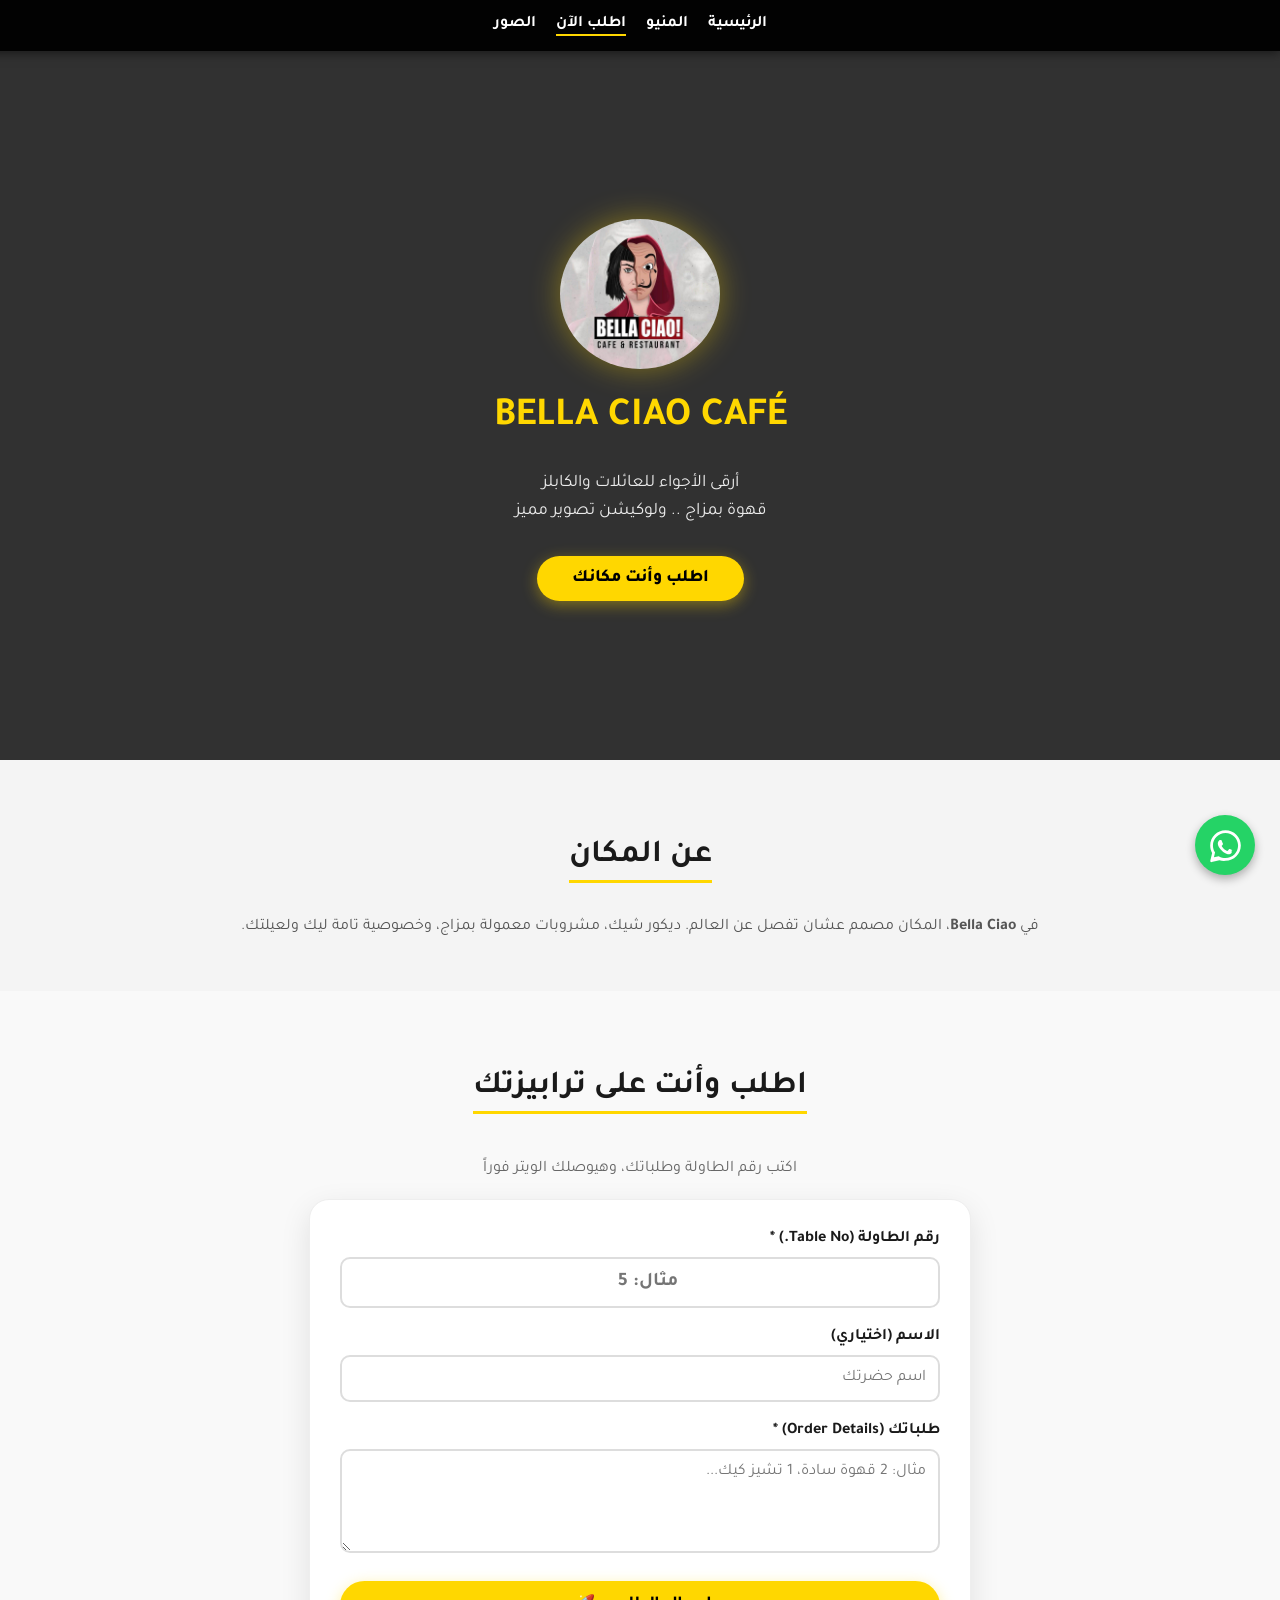
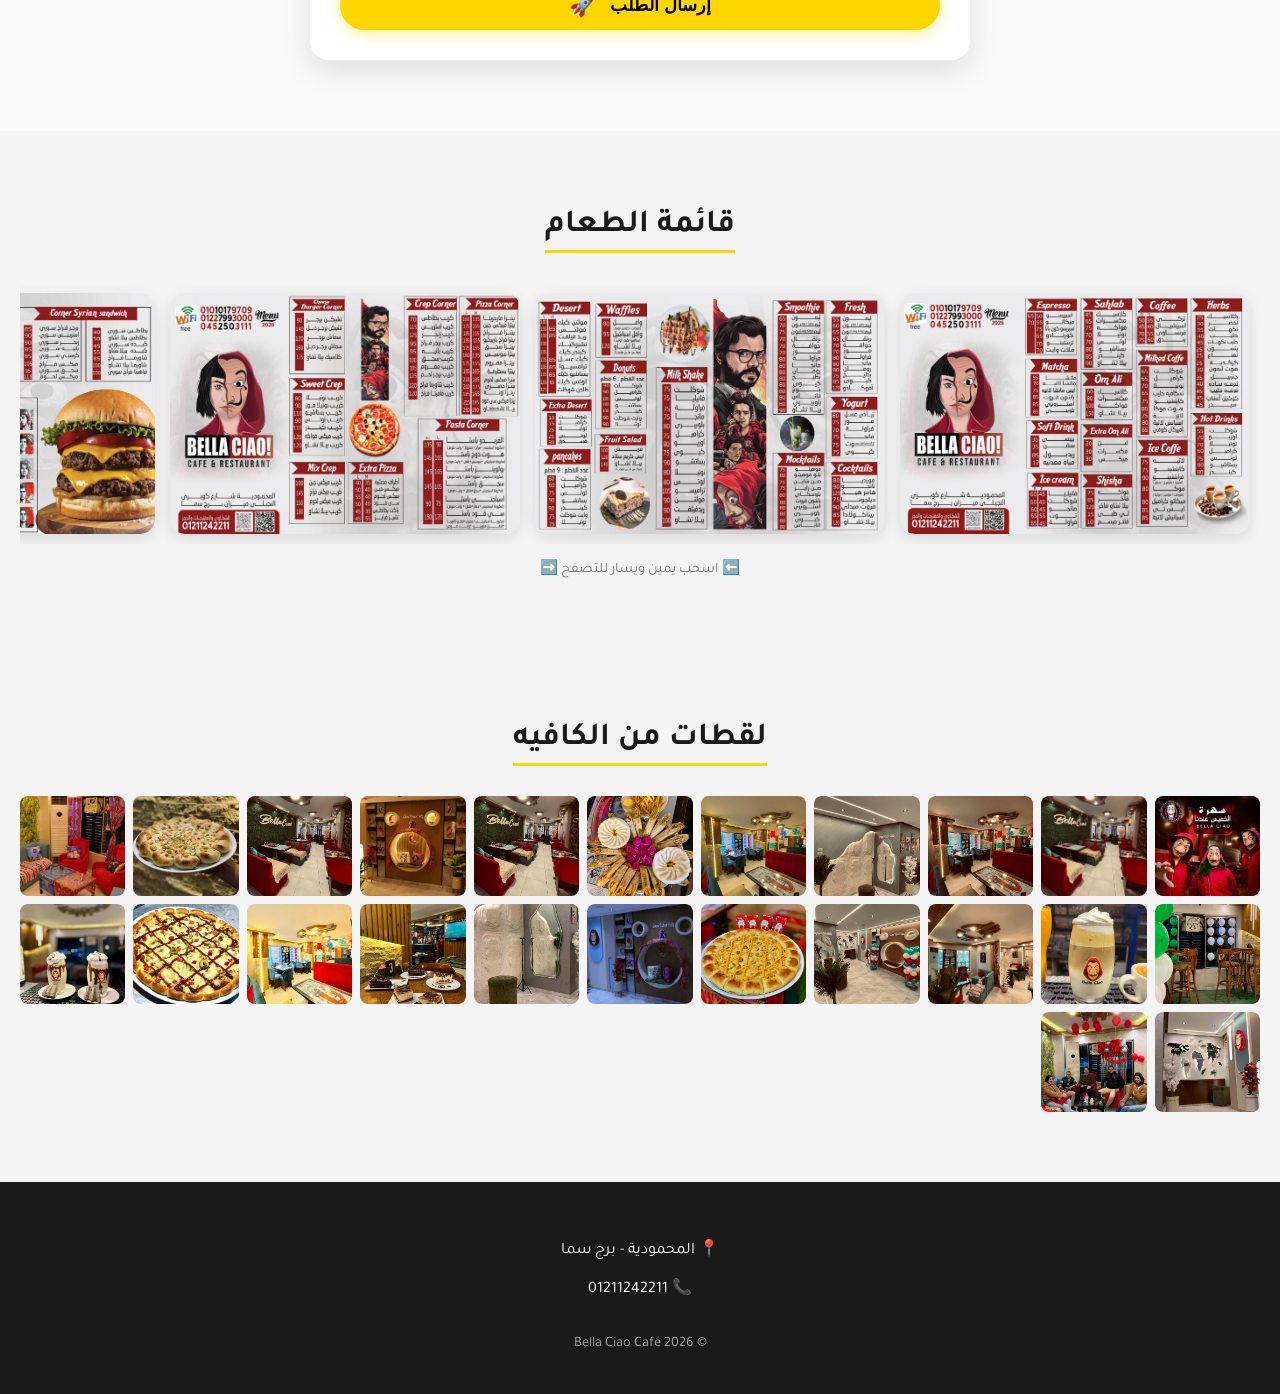
<file: index.html>
<!DOCTYPE html>
<html lang="ar" dir="rtl">
<head>
  <meta charset="UTF-8">
  <title>Bella Ciao Café | بيلا تشاو</title>
  <meta name="viewport" content="width=device-width, initial-scale=1.0">
  
  <link href="https://fonts.googleapis.com/css2?family=Tajawal:wght@400;600;700;900&display=swap" rel="stylesheet">

  <style>
    /* ::::: متغيرات الألوان ::::: */
    :root {
        --primary-color: #FFD700; /* الذهبي */
        --dark-bg: #1a1a1a;
        --light-bg: #f4f4f4;
        --text-color: #333;
    }

    body {
        font-family: 'Tajawal', sans-serif;
        margin: 0;
        padding: 0;
        box-sizing: border-box;
        background-color: var(--light-bg);
        color: var(--text-color);
        overflow-x: hidden;
    }

    /* ::::: شريط التنقل (Navbar) ::::: */
    .navbar {
        background: rgba(0, 0, 0, 0.95);
        padding: 15px 10px;
        position: fixed;
        width: 100%;
        top: 0;
        z-index: 1000;
        display: flex;
        justify-content: center;
        gap: 20px;
        box-shadow: 0 2px 10px rgba(0,0,0,0.5);
    }
    
    .navbar a {
        color: #fff;
        text-decoration: none;
        font-weight: bold;
        font-size: 1em;
        transition: color 0.3s;
    }

    .navbar a:hover, .navbar a.active {
        color: var(--primary-color);
    }

    .order-link {
        border-bottom: 2px solid var(--primary-color);
    }

    /* ::::: واجهة الموقع (Hero Section) ::::: */
    .hero {
        background: linear-gradient(rgba(0,0,0,0.8), rgba(0,0,0,0.8)), url('https://images.unsplash.com/photo-1509042239860-f550ce710b93?ixlib=rb-1.2.1&auto=format&fit=crop&w=1920&q=80');
        background-size: cover;
        background-position: center;
        background-attachment: scroll; 
        color: #fff;
        padding: 140px 20px 80px;
        text-align: center;
        min-height: 60vh;
        display: flex;
        flex-direction: column;
        justify-content: center;
        align-items: center;
    }

    .hero-logo {
        width: 160px;
        height: auto;
        margin-bottom: 15px;
        filter: drop-shadow(0 0 15px rgba(255, 215, 0, 0.4));
        animation: float 4s ease-in-out infinite;
        border-radius: 50%;
    }

    @keyframes float {
        0%, 100% { transform: translateY(0); }
        50% { transform: translateY(-10px); }
    }

    .hero h1 {
        font-size: 2.5em;
        margin: 10px 0;
        color: var(--primary-color);
        text-transform: uppercase;
    }

    .hero p {
        font-size: 1.1em;
        line-height: 1.6;
        opacity: 0.9;
        margin-bottom: 30px;
    }

    /* ::::: الزر الرئيسي ::::: */
    .btn {
        display: inline-flex;
        align-items: center;
        justify-content: center;
        gap: 10px;
        background: var(--primary-color);
        color: #000;
        padding: 12px 35px;
        text-decoration: none;
        border-radius: 50px;
        font-weight: 800;
        font-size: 1.1em;
        box-shadow: 0 4px 15px rgba(255, 215, 0, 0.4);
        border: none;
        cursor: pointer;
        transition: transform 0.2s;
    }
    .btn:active { transform: scale(0.95); }

    /* ::::: الأقسام ::::: */
    section {
        padding: 50px 20px;
        text-align: center;
    }

    h2 {
        font-size: 2em;
        color: var(--dark-bg);
        margin-bottom: 30px;
        display: inline-block;
        border-bottom: 3px solid var(--primary-color);
        padding-bottom: 5px;
    }

    /* تنسيق قسم الطلب */
    .order-section {
        background-color: #fff;
        max-width: 600px;
        margin: 20px auto;
        padding: 30px;
        border-radius: 20px;
        box-shadow: 0 10px 30px rgba(0,0,0,0.1);
        border: 1px solid #eee;
    }

    .form-group {
        margin-bottom: 20px;
        text-align: right;
    }

    .form-group label {
        display: block;
        margin-bottom: 8px;
        font-weight: bold;
        color: var(--dark-bg);
    }

    .form-control {
        width: 100%;
        padding: 12px;
        border: 2px solid #ddd;
        border-radius: 10px;
        font-family: 'Tajawal', sans-serif;
        font-size: 1em;
        box-sizing: border-box;
        transition: 0.3s;
    }

    .form-control:focus {
        border-color: var(--primary-color);
        outline: none;
    }

    .menu-carousel {
        display: flex;
        overflow-x: auto;
        gap: 15px;
        padding: 10px;
        scroll-snap-type: x mandatory;
    }
    
    .menu-carousel img {
        flex: 0 0 80%;
        max-width: 350px;
        border-radius: 15px;
        scroll-snap-align: center;
        box-shadow: 0 5px 15px rgba(0,0,0,0.1);
    }

    .gallery .images {
        display: grid;
        grid-template-columns: repeat(auto-fill, minmax(100px, 1fr));
        gap: 8px;
    }

    .images img {
        width: 100%;
        height: 100px;
        object-fit: cover;
        border-radius: 8px;
        transition: transform 0.3s;
    }
    .images img:hover { transform: scale(1.05); }

    .whatsapp-float {
        position: fixed;
        width: 60px;
        height: 60px;
        bottom: 25px;
        right: 25px;
        background-color: #25d366;
        color: #FFF;
        border-radius: 50%;
        box-shadow: 0 4px 10px rgba(0,0,0,0.3);
        z-index: 100;
        display: flex;
        align-items: center;
        justify-content: center;
        text-decoration: none;
        transition: transform 0.3s;
    }

    .whatsapp-float svg {
        width: 35px;
        height: 35px;
        fill: white;
    }

    .whatsapp-float:active {
        transform: scale(0.9);
    }

    footer {
        background: var(--dark-bg);
        color: #fff;
        padding: 40px 20px;
        margin-top: 20px;
        text-align: center;
    }

    /* هذا هو التعديل الجديد لجعل أرقام الهواتف والروابط في الفوتر باللون الأبيض */
    footer a {
        color: #fff !important;
        text-decoration: none;
    }

  </style>
</head>

<body>

<nav class="navbar">
    <a href="#home">الرئيسية</a>
    <a href="#menu">المنيو</a>
    <a href="#order-now" class="order-link">اطلب الآن</a>
    <a href="#gallery">الصور</a>
</nav>

<header class="hero" id="home">
    <img src="logo.png" alt="Bella Ciao Logo" class="hero-logo" onerror="this.style.display='none'">

    <h1>Bella Ciao Café</h1>
    <p>
      أرقى الأجواء للعائلات والكابلز <br>
      قهوة بمزاج .. ولوكيشن تصوير مميز
    </p>
    
    <a href="#order-now" class="btn">
        اطلب وأنت مكانك
    </a>
</header>

<section class="about">
  <h2>عن المكان</h2>
  <p style="line-height: 1.8; color: #555; max-width: 800px; margin: auto;">
    في <strong>Bella Ciao</strong>، المكان مصمم عشان تفصل عن العالم. ديكور شيك، مشروبات معمولة بمزاج، وخصوصية تامة ليك ولعيلتك.
  </p>
</section>

<section id="order-now" style="background-color: #f9f9f9;">
    <h2>اطلب وأنت على ترابيزتك</h2>
    <p style="color: #666; margin-bottom: 20px;">اكتب رقم الطاولة وطلباتك، وهيوصلك الويتر فوراً</p>
    
    <div class="order-section">
        <form onsubmit="sendOrder(); return false;">
            
            <div class="form-group">
                <label for="tableNumber">رقم الطاولة (Table No.) *</label>
                <input type="number" id="tableNumber" class="form-control" placeholder="مثال: 5" required style="text-align: center; font-weight: bold; font-size: 1.2em;">
            </div>

            <div class="form-group">
                <label for="customerName">الاسم (اختياري)</label>
                <input type="text" id="customerName" class="form-control" placeholder="اسم حضرتك">
            </div>

            <div class="form-group">
                <label for="orderDetails">طلباتك (Order Details) *</label>
                <textarea id="orderDetails" class="form-control" rows="4" placeholder="مثال: 2 قهوة سادة، 1 تشيز كيك..." required></textarea>
            </div>

            <button type="submit" class="btn" style="width: 100%;">
                إرسال الطلب <span style="font-size: 1.2em; margin-right: 5px;">🚀</span>
            </button>
        </form>
    </div>
</section>

<section class="menu-section" id="menu">
  <h2>قائمة الطعام</h2>
  <div class="menu-carousel">
    <img src="cafe8.jpg" alt="منيو 1">
    <img src="cafe9.jpg" alt="منيو 2">
    <img src="cafe7.jpg" alt="منيو 3">
    <img src="cafe6.jpg" alt="منيو 4">
  </div>
  <p style="color:#777; margin-top:15px; font-size:0.9em">
      ⬅️ اسحب يمين ويسار للتصفح ➡️
  </p>
</section>

<section class="gallery" id="gallery">
  <h2>لقطات من الكافيه</h2>
  <div class="images">
    <img src="cafe1.jpg" alt="img"><img src="cafe2.jpg" alt="img"><img src="cafe3.jpg" alt="img">
    <img src="1.jpg" alt="img"><img src="2.jpg" alt="img"><img src="3.jpg" alt="img">
    <img src="4.jpg" alt="img"><img src="5.jpg" alt="img"><img src="6.jpg" alt="img">
    <img src="7.jpg" alt="img"><img src="8.jpg" alt="img"><img src="9.jpg" alt="img">
    <img src="10.jpg" alt="img"><img src="11.jpg" alt="img"><img src="12.jpg" alt="img">
    <img src="13.jpg" alt="img"><img src="14.jpg" alt="img"><img src="15.jpg" alt="img">
    <img src="16.jpg" alt="img"><img src="17.jpg" alt="img"><img src="18.jpg" alt="img">
    <img src="19.jpg" alt="img"><img src="20.jpg" alt="img"><img src="21.jpg" alt="img">
  </div>
</section>

<a href="https://wa.me/201211242211" class="whatsapp-float" target="_blank" aria-label="Chat on WhatsApp">
    <svg viewBox="0 0 32 32" xmlns="http://www.w3.org/2000/svg">
        <path d="M16 2C8.269 2 2 8.269 2 16c0 2.476.643 4.8 1.772 6.828L2.09 29.91a1 1 0 0 0 1.258 1.258l7.082-1.682A13.94 13.94 0 0 0 16 30c7.732 0 14-6.268 14-14S23.732 2 16 2zm0 25.5c-2.106 0-4.086-.546-5.836-1.503l-.426-.233-4.322 1.026 1.026-4.322-.233-.426C5.196 20.336 4.5 18.236 4.5 16c0-6.341 5.159-11.5 11.5-11.5s11.5 5.159 11.5 11.5-5.159 11.5-11.5 11.5z"/>
        <path d="M22.364 20.393c-.347-.174-2.056-1.015-2.374-1.131-.318-.117-.55-.174-.781.174-.232.348-.897 1.131-1.1 1.363-.203.232-.406.261-.753.087-.348-.174-1.467-.541-2.795-1.725-1.03-.918-1.726-2.053-1.928-2.401-.203-.348-.022-.536.152-.709.157-.156.348-.406.521-.609.174-.203.232-.348.348-.58.116-.232.058-.435-.029-.609-.087-.174-.781-1.883-1.072-2.579-.283-.678-.57-.585-.781-.596-.201-.01-.433-.012-.665-.012-.232 0-.609.087-.927.435-.319.348-1.217 1.189-1.217 2.9s1.246 3.364 1.42 3.596c.174.232 2.45 3.742 5.937 5.247 2.383 1.029 2.857.824 3.37.773.513-.051 1.644-.672 1.876-1.32.232-.648.232-1.204.163-1.32-.07-.117-.261-.187-.608-.361z"/>
    </svg>
</a>

<footer id="contact">
  <p>📍 المحمودية - برج سما</p>
  <p>📞 <a href="tel:01211242211" dir="ltr">01211242211</a></p>
  <br>
  <span style="opacity: 0.6; font-size: 0.9em;">© 2026 Bella Ciao Café</span>
</footer>

<script>
    function sendOrder() {
        var tableNum = document.getElementById("tableNumber").value;
        var name = document.getElementById("customerName").value;
        var order = document.getElementById("orderDetails").value;
        
        if(name.trim() === "") { name = "عميل"; }

        var phone = "201211242211";

        var message = `*طلب جديد من الطاولة* 🔔%0a` +
                      `-----------------------%0a` +
                      `🔢 *رقم الطاولة:* ${tableNum}%0a` +
                      `👤 *الاسم:* ${name}%0a` +
                      `📝 *الطلب:* %0a${order}`;

        var url = `https://wa.me/${phone}?text=${message}`;
        window.open(url, '_blank').focus();
    }
</script>

</body>
</html>
</file>
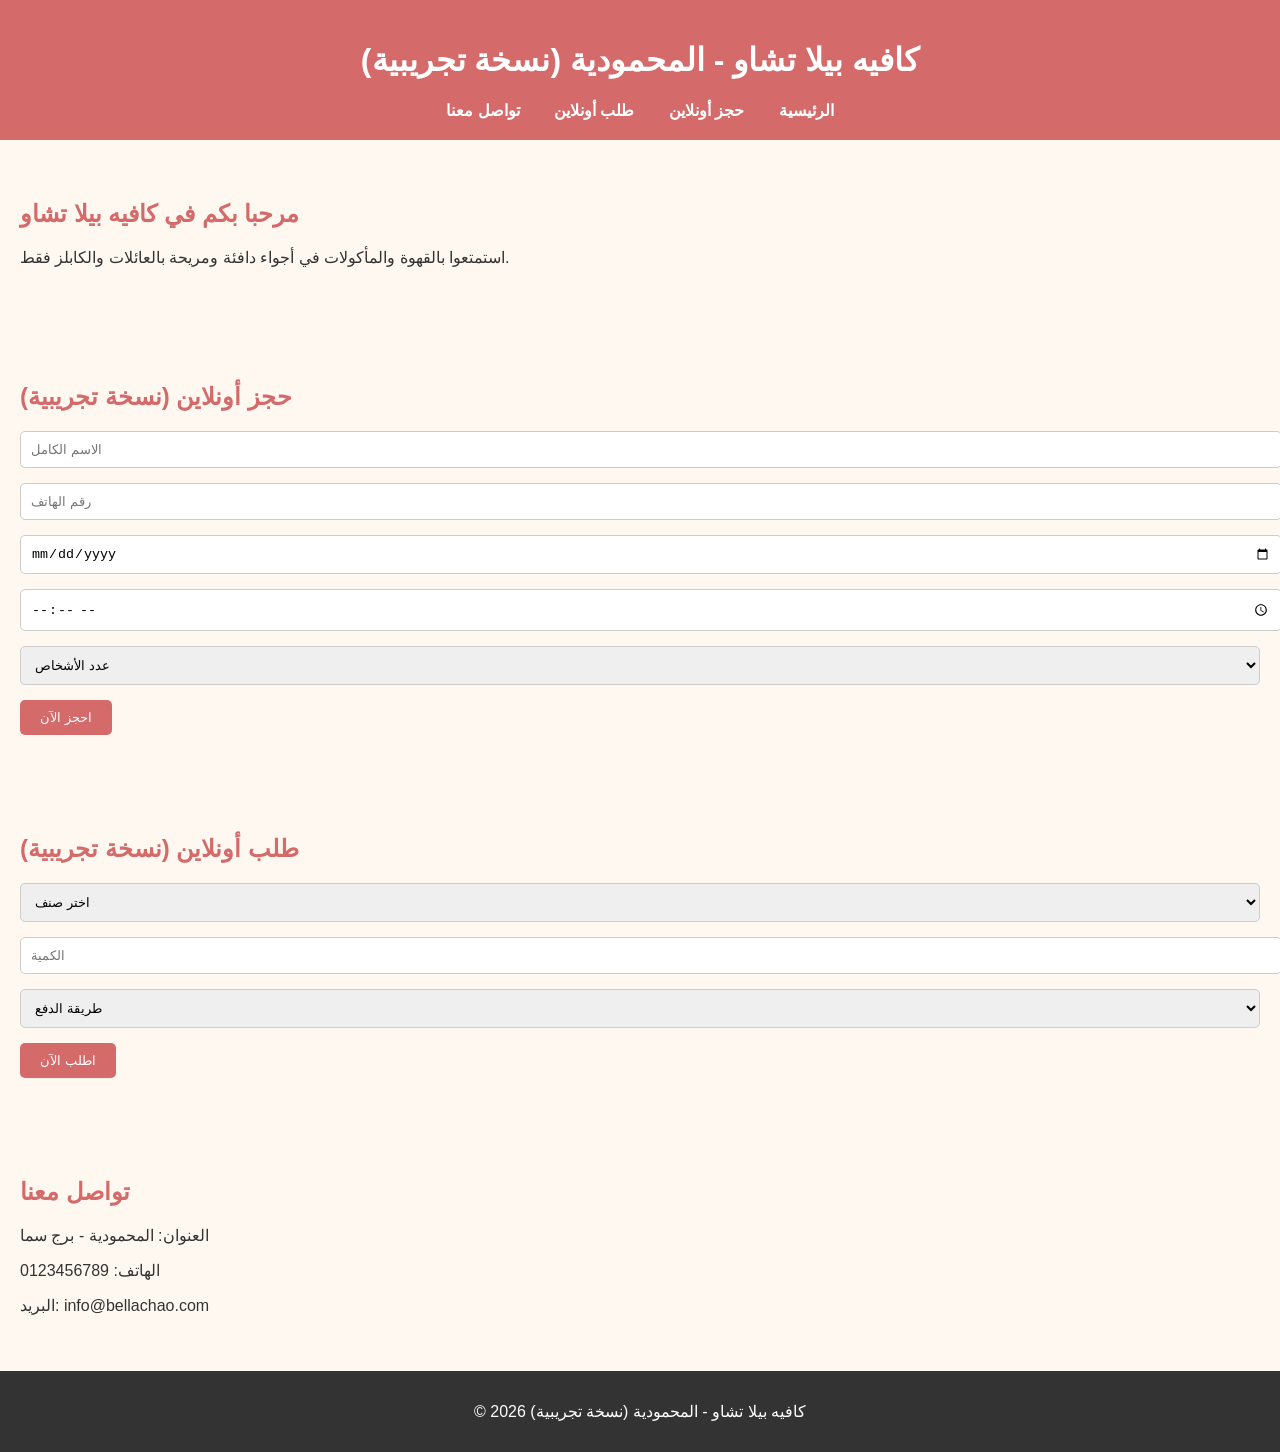
<file: pila.html>
<!DOCTYPE html>
<html lang="ar">
<head>
  <meta charset="UTF-8">
  <meta name="viewport" content="width=device-width, initial-scale=1.0">
  <title>كافيه بيلا تشاو - المحمودية (نسخة تجريبية)</title>
  <style>
    body {
      font-family: 'Arial', sans-serif;
      margin: 0;
      padding: 0;
      background: #fff8f0;
      color: #333;
    }
    header {
      background: #d46a6a;
      color: white;
      padding: 20px;
      text-align: center;
    }
    nav a {
      color: white;
      margin: 0 15px;
      text-decoration: none;
      font-weight: bold;
    }
    section {
      padding: 40px 20px;
    }
    h2 {
      color: #d46a6a;
      margin-bottom: 20px;
    }
    form input, form select, form textarea {
      display: block;
      width: 100%;
      margin-bottom: 15px;
      padding: 10px;
      border-radius: 5px;
      border: 1px solid #ccc;
    }
    form button {
      background: #d46a6a;
      color: white;
      padding: 10px 20px;
      border: none;
      border-radius: 5px;
      cursor: pointer;
    }
    footer {
      background: #333;
      color: white;
      text-align: center;
      padding: 15px;
    }
  </style>
</head>
<body>

  <header>
    <h1>كافيه بيلا تشاو - المحمودية (نسخة تجريبية)</h1>
    <nav>
      <a href="#home">الرئيسية</a>
      <a href="#reservation">حجز أونلاين</a>
      <a href="#orders">طلب أونلاين</a>
      <a href="#contact">تواصل معنا</a>
    </nav>
  </header>

  <section id="home">
    <h2>مرحبا بكم في كافيه بيلا تشاو</h2>
    <p>استمتعوا بالقهوة والمأكولات في أجواء دافئة ومريحة بالعائلات والكابلز فقط.</p>
  </section>

  <section id="reservation">
    <h2>حجز أونلاين (نسخة تجريبية)</h2>
    <form onsubmit="alert('تم إرسال طلب الحجز (تجريبي)'); return false;">
      <input type="text" placeholder="الاسم الكامل" required>
      <input type="tel" placeholder="رقم الهاتف" required>
      <input type="date" required>
      <input type="time" required>
      <select required>
        <option value="">عدد الأشخاص</option>
        <option value="1">1</option>
        <option value="2">2</option>
        <option value="3">3</option>
        <option value="4">4+</option>
      </select>
      <button type="submit">احجز الآن</button>
    </form>
  </section>

  <section id="orders">
    <h2>طلب أونلاين (نسخة تجريبية)</h2>
    <form onsubmit="alert('تم إرسال الطلب (تجريبي)'); return false;">
      <select required>
        <option value="">اختر صنف</option>
        <option value="قهوة أمريكانو">قهوة أمريكانو</option>
        <option value="لاتيه">لاتيه</option>
        <option value="كابتشينو">كابتشينو</option>
        <option value="ساندوتش">ساندوتش</option>
        <option value="كريب">كريب</option>
      </select>
      <input type="number" placeholder="الكمية" required>
      <select required>
        <option value="">طريقة الدفع</option>
        <option value="vodafonecash">فودافون كاش</option>
        <option value="instapay">إنستا باي</option>
        <option value="cashondelivery">الدفع عند الاستلام</option>
      </select>
      <button type="submit">اطلب الآن</button>
    </form>
  </section>

  <section id="contact">
    <h2>تواصل معنا</h2>
    <p>العنوان: المحمودية - برج سما</p>
    <p>الهاتف: 0123456789</p>
    <p>البريد: info@bellachao.com</p>
  </section>

  <footer>
    <p>© 2026 كافيه بيلا تشاو - المحمودية (نسخة تجريبية)</p>
  </footer>

</body>
</html>
</file>
